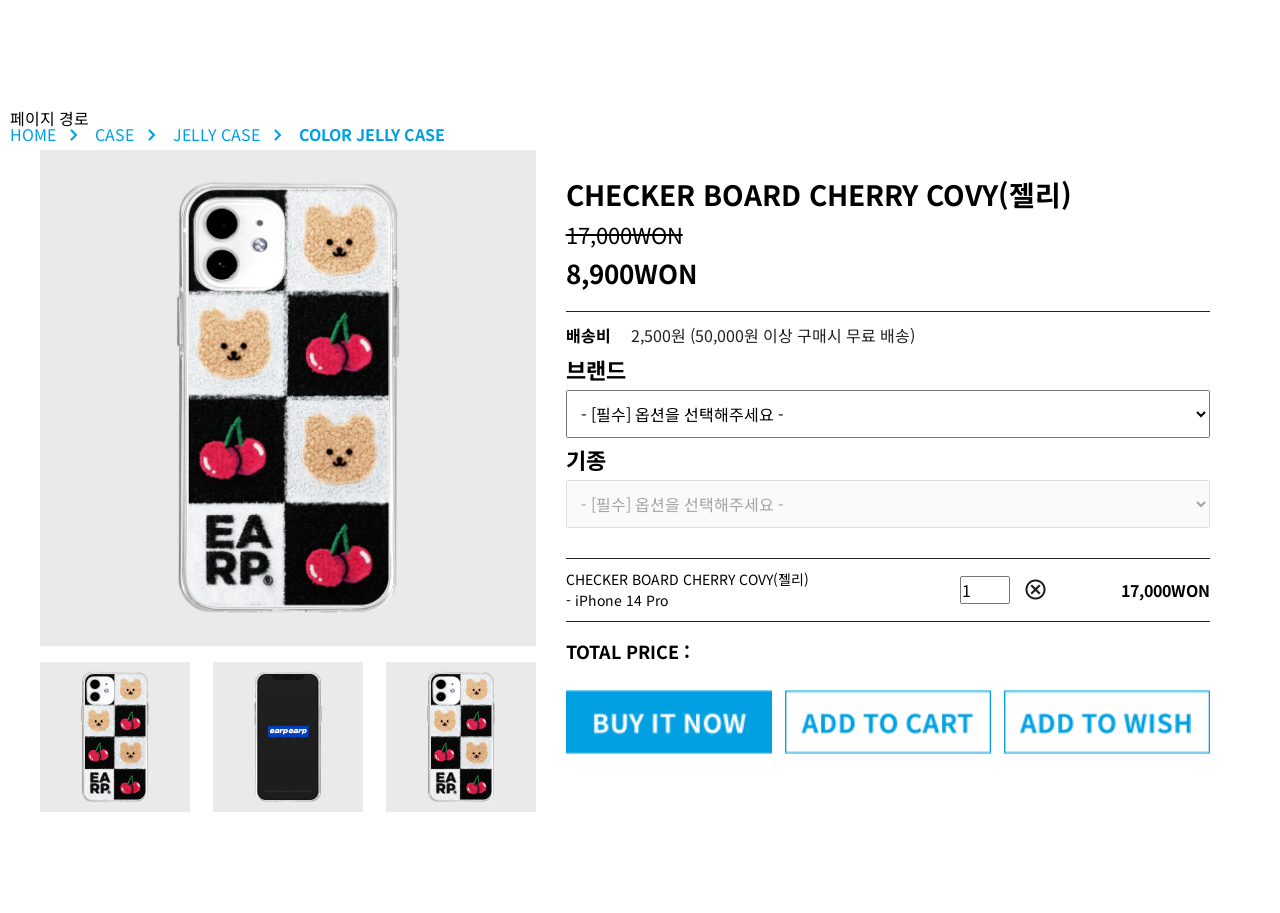
<file: product.html>
<!DOCTYPE html>
<html lang="ko">
<head>
    <meta charset="UTF-8">
    <meta http-equiv="X-UA-Compatible" content="IE=edge">
    <meta name="viewport" content="width=device-width, initial-scale=1.0">
    <title>COLOR JELLY CASE | 어프어프</title>
    <link rel="stylesheet" href="./styles/reset.css">
    <link rel="stylesheet" href="./styles/product.css">
</head>
<body>
    <main>
        <dl class="path">
            <dt class="skip">페이지 경로</dt>
            <dd>
                <a href="#">HOME</a>
                <a href="#">CASE</a>
                <a href="#">JELLY CASE</a>
                <a href="#"><em>COLOR JELLY CASE</em></a>
            </dd>
        </dl>
        <div id="order">
            <div class="product_img">
                <div class="big"><img src="./images/product_01.jpg" alt=""></div>
                <div class="tum">
                    <a href="#"><img src="./images/product_01.jpg" alt=""></a>
                    <a href="#"><img src="./images/product_02.jpg" alt=""></a>
                    <a href="#"><img src="./images/product_03.jpg" alt=""></a>
                </div>
            </div>
            <div class="order_contents">
                <h1>CHECKER BOARD CHERRY COVY(젤리)</h1>
                <p><del>17,000WON</del></p>
                <p class="price">8,900WON</p>
                <p class="deliver"><em>배송비</em><span>2,500원 (50,000원 이상 구매시 무료 배송)</span></p>
                <h2>브랜드</h2>
                <select name="brans" id="brands">
                    <option value="none">- [필수] 옵션을 선택해주세요 -</option>
                    <option value="galaxy">Galaxy</option>
                    <option value="iphone">iPhone</option>
                </select>
                <h2>기종</h2>
                <select name="galaxy" id="galaxy">
                    <option value="none">- [필수] 옵션을 선택해주세요 -</option>
                    <option value="galaxy20">Galaxy20</option>
                    <option value="galaxy21">Galaxy21</option>
                    <option value="galaxy22">Galaxy22</option>
                    <option value="galaxy note 20">Galaxy note 20</option>
                    <option value="galaxy note 21">Galaxy note 21</option>
                    <option value="galaxy note 22">Galaxy note 22</option>
                </select>
                <select name="iphone" id="iphone">
                    <option value="none">- [필수] 옵션을 선택해주세요 -</option>
                    <option value="iphone12">iphone12</option>
                    <option value="iphone12pro">iphone12 pro</option>
                    <option value="iphone13">iphone13</option>
                    <option value="iphone13pro">iphone13 pro</option>
                    <option value="iphone14">iphone14</option>
                    <option value="iphone14pro">iphone14 pro</option>
                </select>
                <div class="order_list">
                    <div class="order_product">
                        <p class="type">CHECKER BOARD CHERRY COVY(젤리)</p>
                        <p class="model">- iPhone 14 Pro</p>
                    </div>
                    <input type="number" value="1" id="order_num">
                    <button type="button" id="cancel"><img src="./images/product_cancel.png" alt=""></button>
                    <em><span class="total_price">17,000</span>WON</em>
                </div>
                <div class="total"><h2>TOTAL PRICE :</h2><p class="total"></p></div>
                <div class="btn">
                    <button id="buy" type="button"><img src="./images/product_btn01.png" alt="buy it now"></button>
                    <button id="cart" type="button"><img src="./images/product_btn02.png" alt="add to cart"></button>
                    <button id="wish" type="button"><img src="./images/product_btn03.png" alt="add to wish"></button>
                </div>
            </div>
        </div>
    </main>
    <script src="./script/script.js"></script>
</body>
</html>
</file>
<file: styles/product.css>
main {
  width: 1200px;
  margin: 0 auto;
  padding: 150px 0 100px;
  position: relative;
}
main .path {
  position: absolute;
  left: -30px;
  top: 110px;
}
main .path dd a {
  color: #00a0e2;
}
main .path dd a em {
  font-weight: 700;
}
main .path dd a::after {
  content: "";
  display: inline-block;
  background: url(../images/navigate_next.png) center no-repeat;
  width: 35px;
  height: 12px;
}
main .path dd a:last-child::after {
  display: none;
}
main #order {
  display: flex;
  flex-flow: row nowrap;
  justify-content: space-between;
}
main #order .product_img {
  width: 500px;
}
main #order .product_img .big img {
  width: 100%;
}
main #order .product_img .tum {
  display: flex;
  flex-flow: row nowrap;
  justify-content: space-between;
  margin-top: 15px;
}
main #order .product_img .tum a {
  display: inline-block;
  width: 150px;
}
main #order .product_img .tum a img {
  width: 100%;
}
main #order .order_contents {
  width: calc(100% - 550px);
  margin: 30px;
}
main #order .order_contents h1 {
  font-size: 1.75rem;
  font-weight: 700;
}
main #order .order_contents > p {
  margin: 15px 0;
}
main #order .order_contents > p del {
  font-size: 1.375rem;
}
main #order .order_contents .price {
  font-size: 1.625rem;
  font-weight: 700;
  border-bottom: 1px solid #222;
  padding-bottom: 25px;
}
main #order .order_contents .deliver em {
  font-weight: 700;
}
main #order .order_contents .deliver span {
  margin-left: 20px;
  color: #222;
}
main #order .order_contents > h2 {
  font-size: 1.375rem;
  font-weight: 700;
}
main #order .order_contents select {
  margin: 10px 0;
  width: 100%;
  padding: 10px;
}
main #order .order_contents .order_list {
  border: 1px solid #222;
  border-left: none;
  border-right: none;
  display: grid;
  padding: 10px 0;
  margin: 20px 0;
  grid-template-areas: "product num cancel price";
  grid-template-columns: 1fr 50px 50px 150px;
  align-items: center;
}
main #order .order_contents .order_list .order_product {
  grid: "product";
}
main #order .order_contents .order_list .order_product p {
  font-size: 0.875rem;
  line-height: 1.5;
}
main #order .order_contents .order_list #order_num {
  grid: "num";
}
main #order .order_contents .order_list #cancel {
  grid: "cancel";
}
main #order .order_contents .order_list em {
  grid: "price";
  text-align: right;
  font-weight: 700;
}
main #order .order_contents .order_list em span {
  font-weight: 700;
}
main #order .order_contents .total {
  padding: 0 0 15px;
}
main #order .order_contents .total h2 {
  font-size: 1.125rem;
  font-weight: 700;
}
main #order .order_contents .btn {
  display: grid;
  grid-template-columns: repeat(3, 32%);
  justify-content: space-between;
}
main #order .order_contents .btn button img {
  width: 100%;
}/*# sourceMappingURL=product.css.map */
</file>
